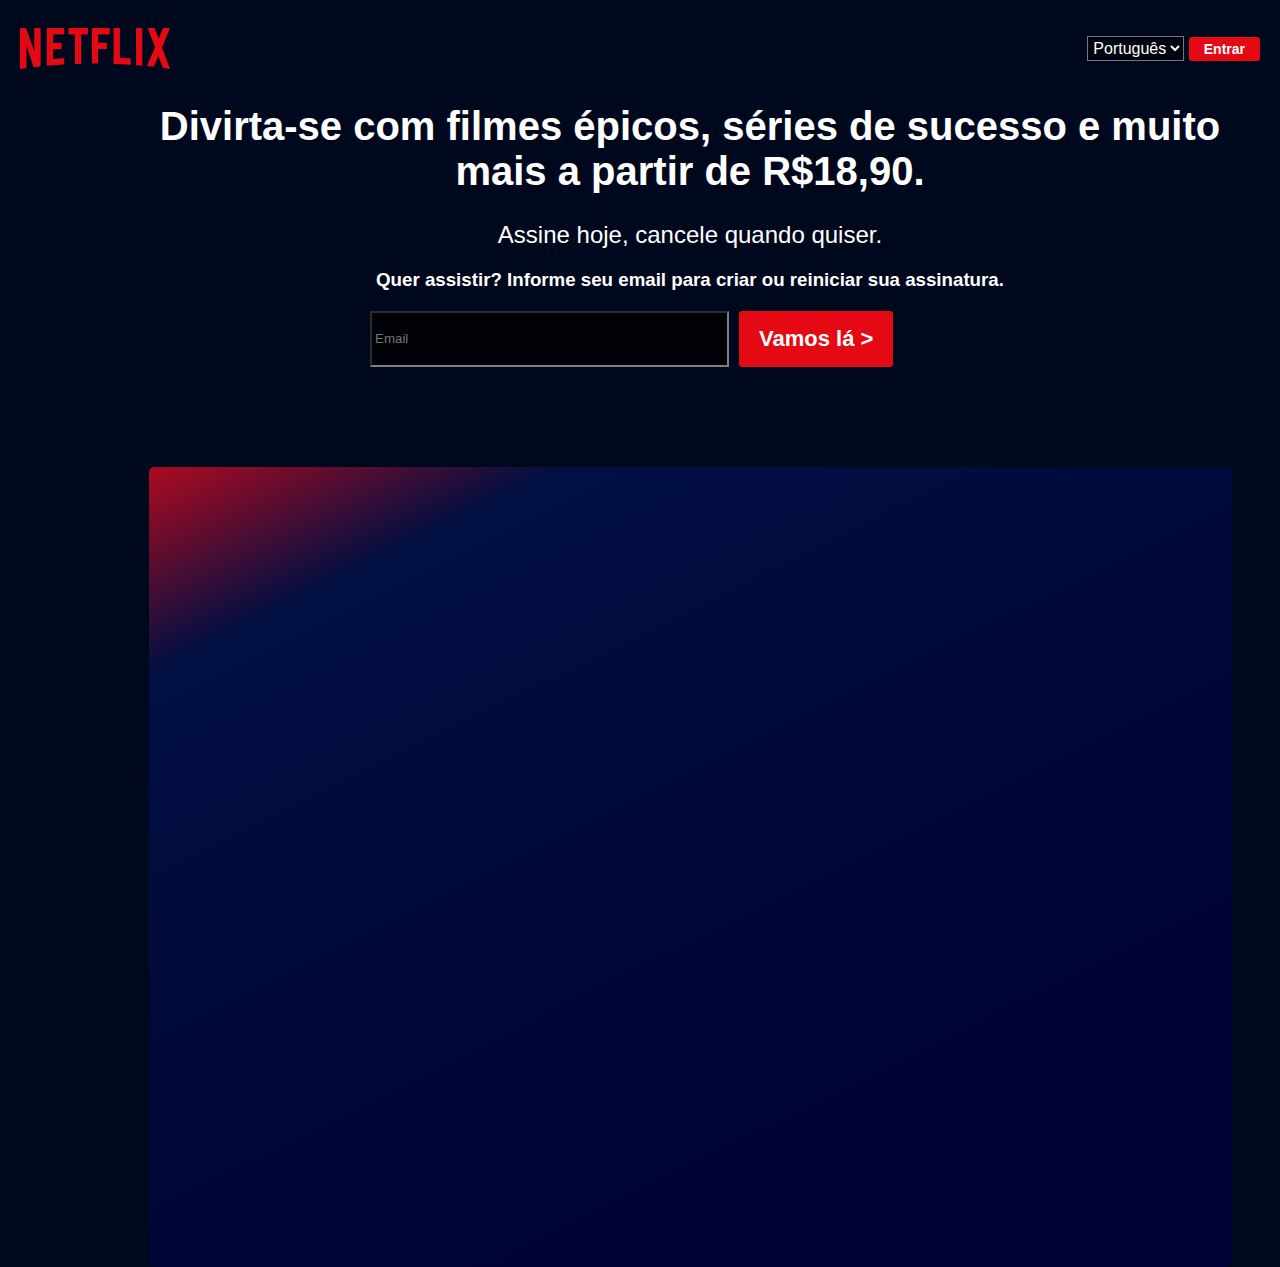
<file: canal_alexandre_aints/replica_pagina_home_netflix/index.html>
<!DOCTYPE html>
<html lang="en">
<head>
    <meta charset="UTF-8">
    <meta name="viewport" content="width=device-width, initial-scale=1.0">
    <link rel="stylesheet" href="css/style.css">
    <title>Document</title>
</head>
<body>
    <div id="container">
        <header>
            <img src="imaggens/logo.png" id="logo" alt="logo da netflix">
            <menu id="nav">
                <select name="" id="">
                    <option value="">Português</option>
                    <option value="">English</option>
                </select>
                 <button id="btn-enter">Entrar</button>
            </menu>
        </header>
        <main>
            <h1 id="title-main">Divirta-se com filmes épicos, séries de sucesso e muito mais a partir de R$18,90.</h1>
            <h2 class="subtitle-main">Assine hoje, cancele quando quiser.</h2>
            <h3 class="subtitle-main">Quer assistir? Informe seu email para criar ou reiniciar sua assinatura.</h3> 
            <div>
                <form action="">
                    <input type="email" id="iEmail" class="cEmail" placeholder="Email"><Button id="btn-vamosla"> Vamos lá ></BUtton>
                </form>
            </div> 
            <div id="box-container">


            </div>
        </main>

    </div>
</body>
</html>
</file>
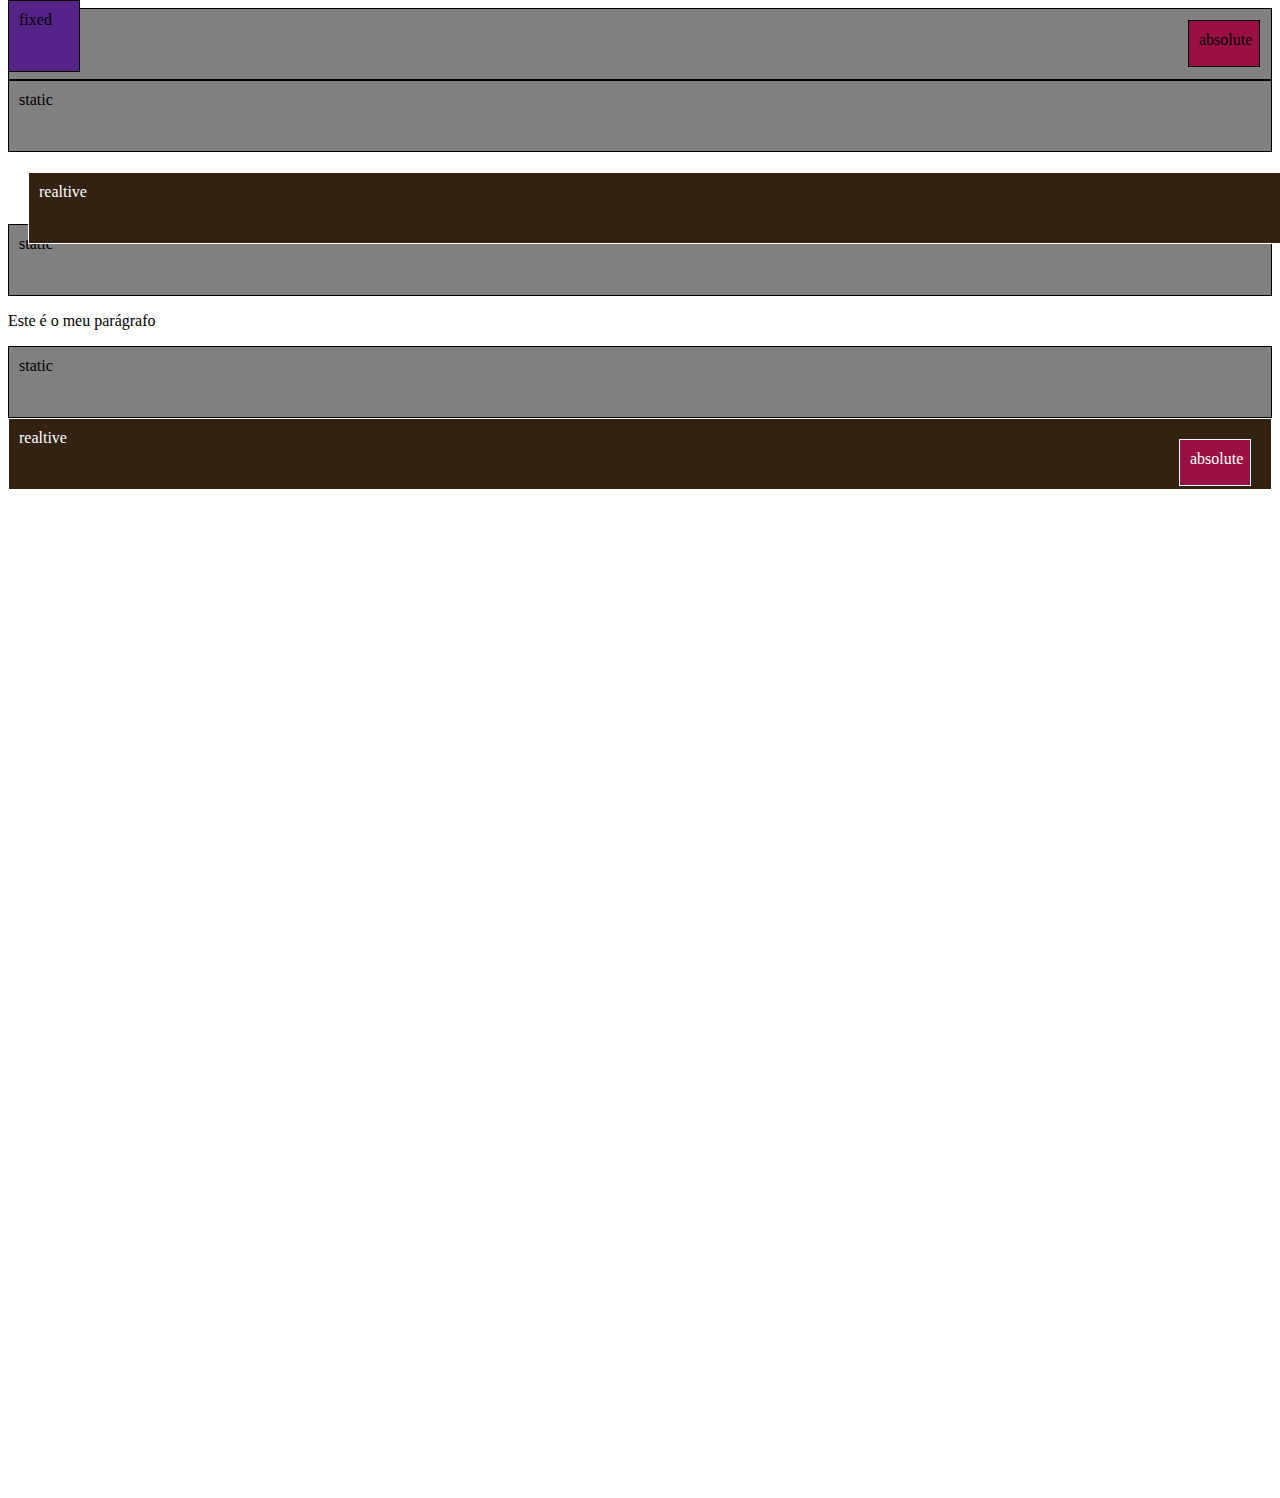
<file: matheus-battisti-hora-de-codar/position.html>
<!DOCTYPE html>
<html lang="en">
<head>
    <meta charset="UTF-8">
    <meta name="viewport" content="width=device-width, initial-scale=1.0">
    <title>Posições no CSS</title>
    <link rel="stylesheet" href="css/styles.css">
</head>
<body>
    <!-- STATIC -->
    <div>static</div>
    <div>static</div>
    <div class="relative-alterada">realtive</div>
    <div>static</div>
    <p>Este é o meu parágrafo</p>
    <div>static</div>
    <!-- REALTIVE -->
    <div class="relative">
        realtive 
        <div class="absolute">absolute</div>
    </div>
    
    <!-- ABSOLUTE -->
    <div class="absolute">absolute</div>

    <!-- FIXED -->

    <div class="fixed">fixed</div>

    

    
</body>
</html>
</file>
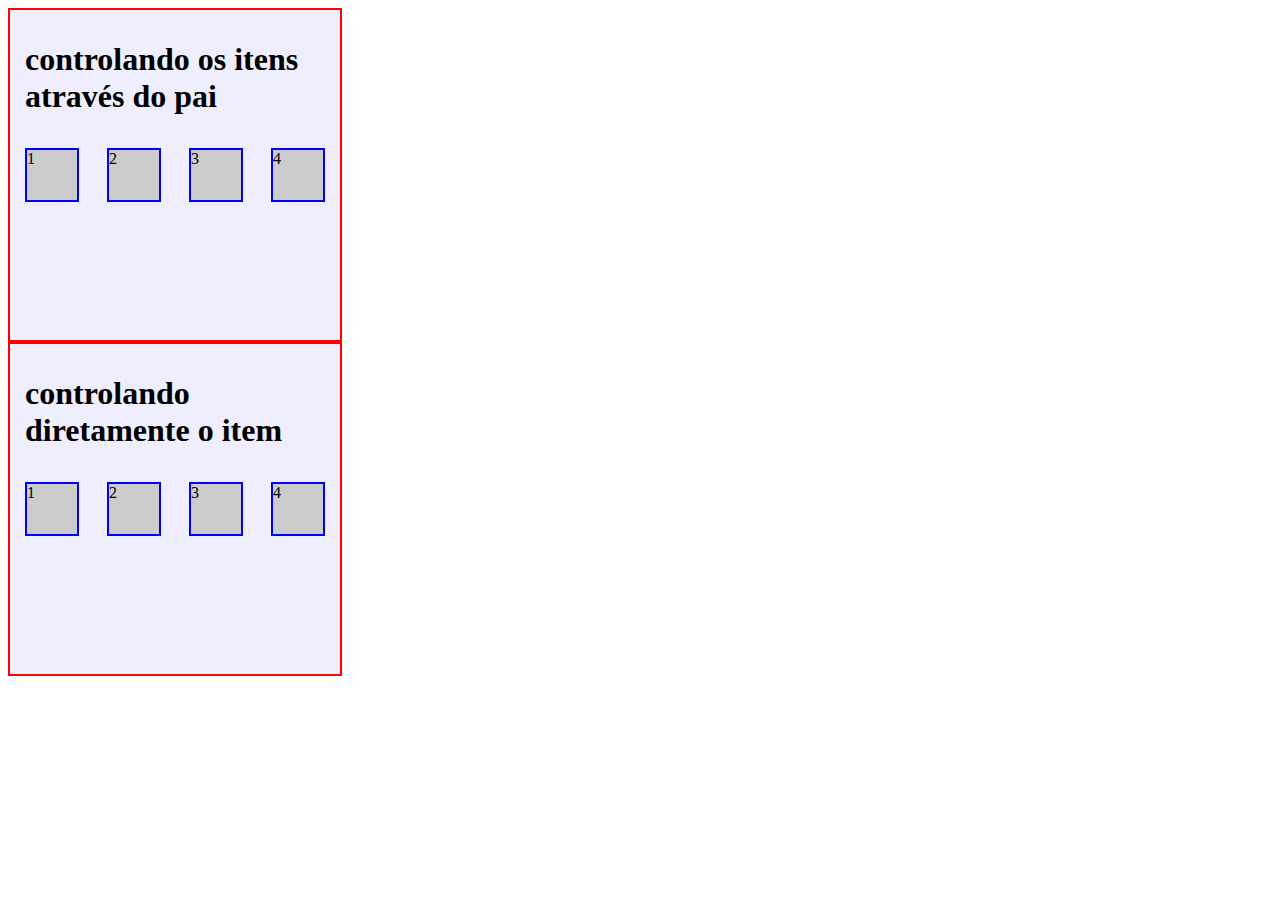
<file: matheus-battisti-hora-de-codar/flexbox/flexbox.html>
<!DOCTYPE html>
<html lang="en">
<head>
    <meta charset="UTF-8">
    <meta name="viewport" content="width=device-width, initial-scale=1.0">
    <title>Document</title>
    <link rel="stylesheet" href="css/styles.css">
</head>
<body>
    <!-- container -->
    <div class="container">
        <h1>controlando os itens  através do pai</h1>
        <div class="item">1</div>
        <div class="item">2</div>
        <div class="item">3</div>
        <div class="item">4</div>
    </div>

    <!-- Itens -->
    <div class="container">
        <h1>controlando diretamente o item</h1>
        <div class="box" id="item-1">1</div>
        <div class="box" id="item-2">2</div>
        <div class="box" id="item-3">3</div>
        <div class="box" id="item-4">4</div>
    </div>

</body>
</html>
</file>
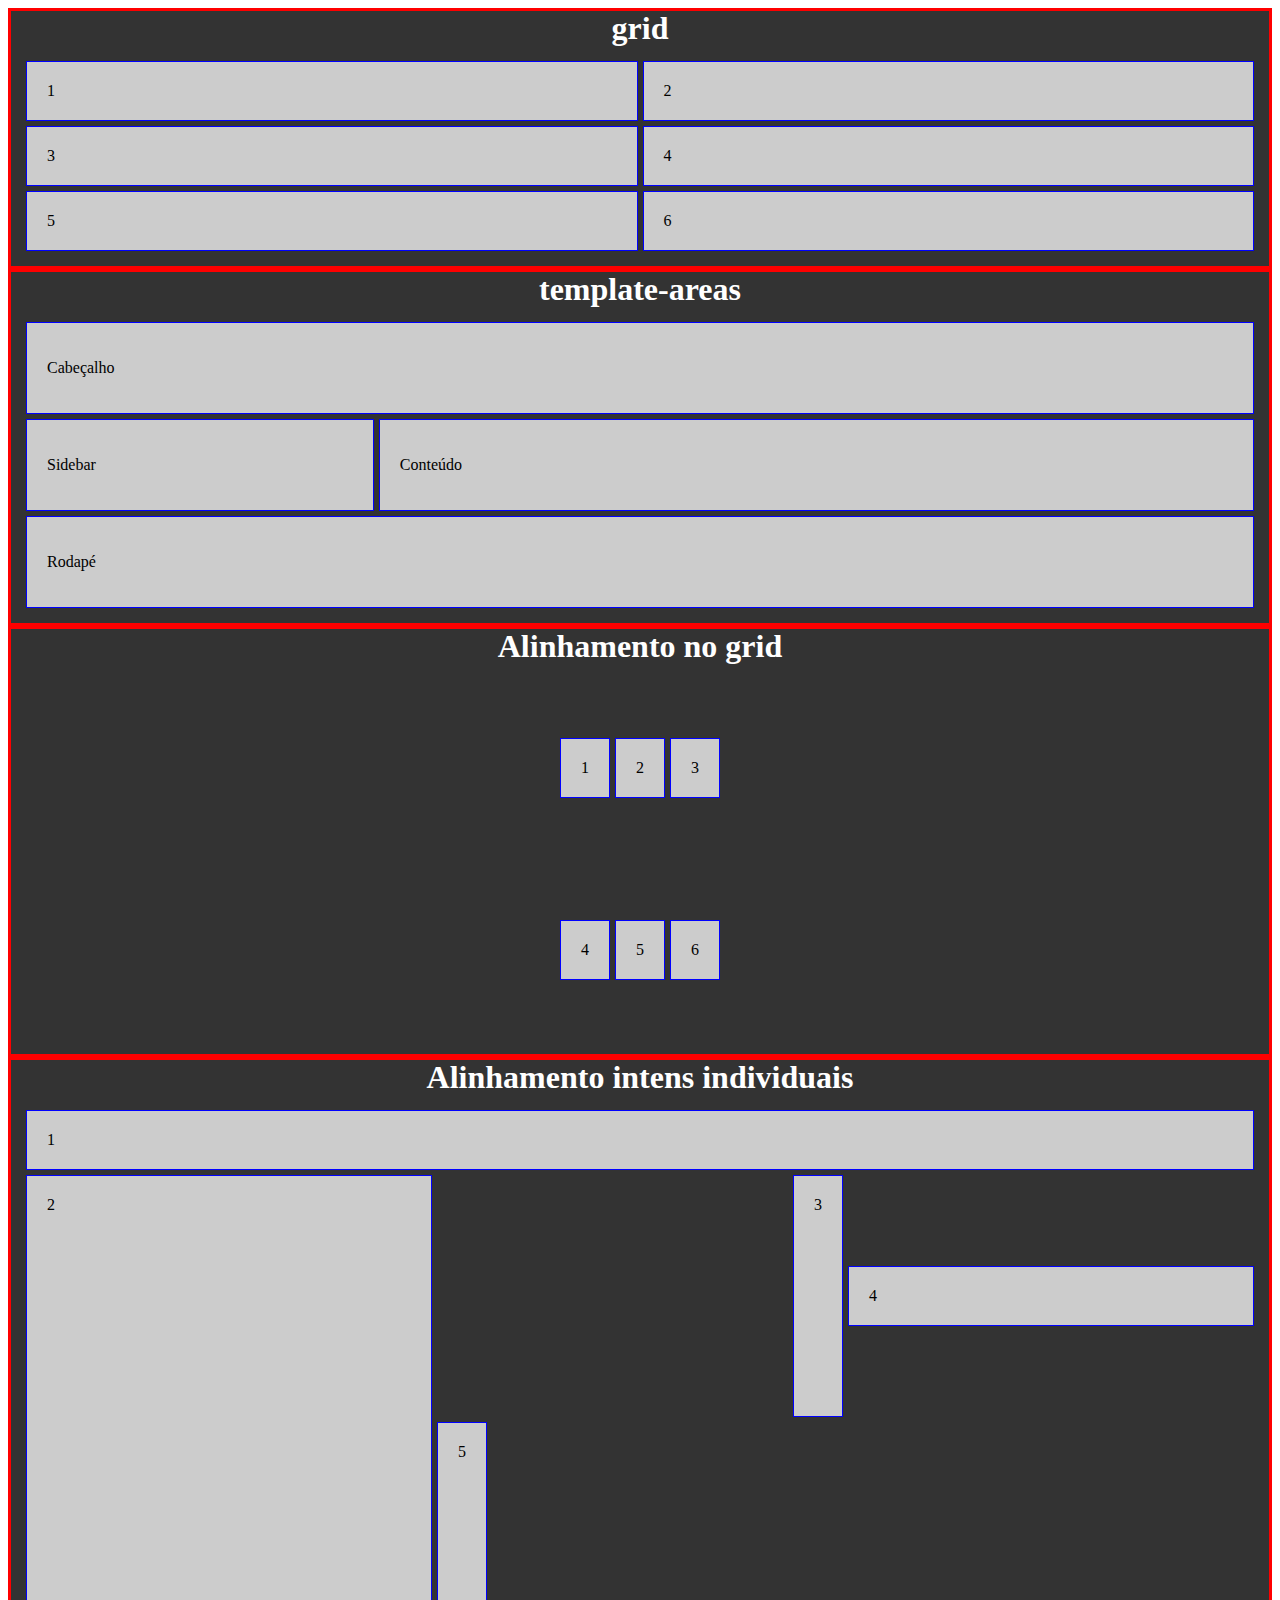
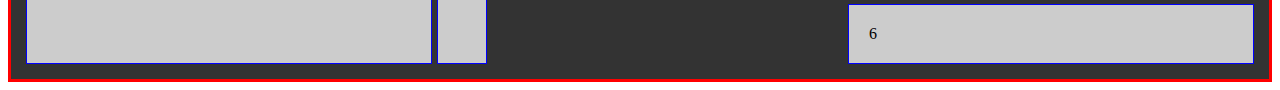
<file: matheus-battisti-hora-de-codar/grid/grid.html>
<!DOCTYPE html>
<html lang="en">
<head>
    <meta charset="UTF-8">
    <meta name="viewport" content="width=device-width, initial-scale=1.0">
    <title>Document</title>
    <link rel="stylesheet" href="css/styles.css">
</head>
<body>
    <!-- grid -->
    <div class="container-frank">
        <div class="container-titulo">
            <h1>grid</h1>
        </div>
        <div class="container-div">
            <div>1</div>
            <div>2</div>
            <div>3</div>
            <div>4</div>
            <div>5</div>
            <div>6</div>
        </div>
    </div> 

    <!-- template-areas -->

    <div class="container-frank" id="template-areas">
        <div class="container-titulo">
            <h1>template-areas</h1>
        </div>
        <div class="container-div" id="id-template-areas">
            <div id="header">
                <p>Cabeçalho</p>
            </div>
            <div id="sidebar">
                <p>Sidebar</p>
            </div>
            <div id="content">
                <p>Conteúdo</p>
            </div>
            <div id="footer">
                <p>Rodapé</p>
            </div>
        </div>
    </div> 

    <!-- alinhamento no grid -->

    <div class="container-frank">
        <div class="container-titulo">
            <h1>Alinhamento no grid</h1>
        </div>
        <div class="container-div" id="alinhamento-no-grid">
            <div>1</div>
            <div>2</div>
            <div>3</div>
            <div>4</div>
            <div>5</div>
            <div>6</div>
        </div>
    </div>

    <!-- alinhamento itens individuais -->

    <div class="container-frank">
        <div class="container-titulo">
            <h1>Alinhamento intens individuais</h1>
        </div>
        <div class="container-div" id="alinhamento-intens-individuais">
            <div id="item-1">1</div>
            <div id="item-2">2</div>
            <div id="item-3">3</div>
            <div id="item-4">4</div>
            <div id="item-5">5</div>
            <div id="item-6">6</div>
        </div>
    </div>
</body>
</html>
</file>
<file: canal_alexandre_aints/replica_pagina_home_netflix/css/style.css>
@charset "UTF-8";

@import url('https://fonts.cdnfonts.com/css/circular-std');

body{
    margin: 0px;
    padding: 0px;
    font-family: 'Cirular Std', sans-serif;
    background-color: #00081d;
}

#logo {
    width: 150px;

}


#container {
    background-image: linear-gradient(103.24deg, rgba(0, 8, 29, 0.9) 23.83%, rgba(0, 8, 29, 0.3)), url("https://assets.nflxext.com/ffe/siteui/vlv3/42df4e1f-bef6-499e-87ff-c990584de314/4423f96c-c847-4c53-87a8-61bc53e7bd48/BR-pt-20230904-popsignuptwoweeks-perspective_alpha_website_small.jpg");
    background-size: cover;
    height: 700px;
    padding: 20px;
}

header {
    display: flex;
    flex-direction: row;
    align-items: center;
    justify-content: space-between;
    margin: 0;
}

select{
    padding: 2px 1px;
    font-size: 16px;
    background-color: rgba(0, 0, 0, 0.5);
    color: white;
}

#btn-enter {
    padding: 4px 15px;
    border:none;
    border-radius: 3px;
    font-size: 14px;
    background-color: rgb(229, 9, 20);
    color: white;
    font-weight: bold;
}
    
main {
    color: white;
    margin-top: 5px;
    margin-left: 100px;
    text-align: center;
}

#title-main {
    font-size: 40px;
    font-weight: 800;
   

}

h2 {
    font-weight: 400;
    margin: 20px;
}

form{
    display: flex;
    flex-direction: row;
    margin-left: 250px;
    margin-top: 20px;
}

#iEmail {
    height: 50px;
    width: 350px;
    background-color: rgba(0, 0, 0, 0.726);
    border-color: gray;
    padding-left: 3px;

}

#btn-vamosla {
    margin-left: 10px;
    font-size: 22px;
    padding:  2px 20px;
    font-weight: 700;
    color: white;
    background-color:  rgb(229, 9, 20); 
    border: none;
    border-radius: 3px;
}

#box-container {
    width: 95%;
    height: 800px;
    margin: 0 auto;
    background-color: red;
    border-radius: 5px;
    background: linear-gradient(333.52deg, #000235 24.58%, #010F42 84.55%, #E40913 104.96%);
    margin-top: 100px;
}
</file>
<file: matheus-battisti-hora-de-codar/css/styles.css>
div {
    height: 50px;
    background-color: gray;
    border: solid 1px;
    padding: 10px;
}

/* REALTIVE */
.relative {

    background-color: #321;
    color: white;
    position: relative;
}

.relative-alterada {
    top: 20px;
    left: 20px;
    background-color: #321;
    position: relative;
    color: white;
}

/* absolute */

.absolute {
    height: 25px;
    width: 50px;
    background-color: #914;
    position: absolute;
    top: 20px;
    right:  20px;
}

/* FIXED */
html {
    padding-bottom: 1000px;
}


.fixed {
    width: 50px;
    height: 50px;
    background-color: #528;
    position: fixed;
    top: 0px;
}
</file>
<file: matheus-battisti-hora-de-codar/flexbox/css/styles.css>
.container {
    background-color: #eef;
    border: 2px solid red;
    padding: 15px;
    max-width: 300px;
    height: 300px;
    position: relative;
    display:flex;
    /* alinhamento horizontal */
    justify-content: space-between;
    /* alinhamento vertical */
    align-items: center;

 
}

h1 {
    position: absolute;
    top: 10px;
}

.item {
    background-color: #ccc;
    border: 2px solid blue;
    height: 50px;
    width: 50px;
}

.box {
    background-color: #ccc;
    border: 2px solid blue;
    height: 50px;
    width: 50px;
}
</file>
<file: matheus-battisti-hora-de-codar/grid/css/styles.css>
/* Alinhamentos dos titulos */
.container-titulo {
    display: flex;
    justify-content: center;
    align-items: center;
    
}
 
h1 {
    color: white;
    position: absolute;
    padding-top: 40px;
}

/* estilização das div's */
.container-div div{
    background-color: #ccc;
    padding: 20px;
    border: 1px solid blue;
    
}

/* grid */

.container-div {
    background-color: #333;
    border: 3px solid red;
    padding: 15px; 
    display: grid;
    grid-template-columns: auto auto ;
    gap: 5px;
    padding-top: 50px;

}


/* template-areas */

#id-template-areas {
    background-color: #333;
    border: 3px solid red;
    padding: 15px;
    display: grid;
    gap: 5px;
    grid-template-areas: 
        'header header header header'
        'sidebar content content content'
        'footer footer footer footer'
    ;
    padding-top: 50px;
}


#header {
    grid-area: header;
}


#sidebar {
    grid-area: sidebar;
}


#content {
    grid-area: content;
}


#footer {
    grid-area: footer;
}

/* Alinhamento no grid */

#alinhamento-no-grid {
    background-color: #333;
    border: 3px solid red;
    padding: 15px;
    display: grid;
    grid-template-columns: auto auto auto;
    height: 40vh;
    padding-top: 50px;
    /* horizontal */
    justify-content: center;
    /* vertivcal */
    align-items: center;
}




/* alinhamento intens individuais */


#alinhamento-intens-individuais {
    background-color: #333;
    border: 3px solid red;
    padding: 15px;
    display: grid;
    grid-template-columns: auto auto auto;
    padding-top: 50px;
}

#item-1 {
    grid-column-start: 1;
    grid-column-end: 4;
}

#item-2 {
    grid-row-start: 2;
    grid-row-end: 4;
}

#item-3 {
    justify-self: end;
    height: 200px;
}

#item-5 {
    justify-self: start;
    height: 200px;
}

#item-4 {
    align-self: center;
}

#item-6 {
    align-self: end;
}
</file>
